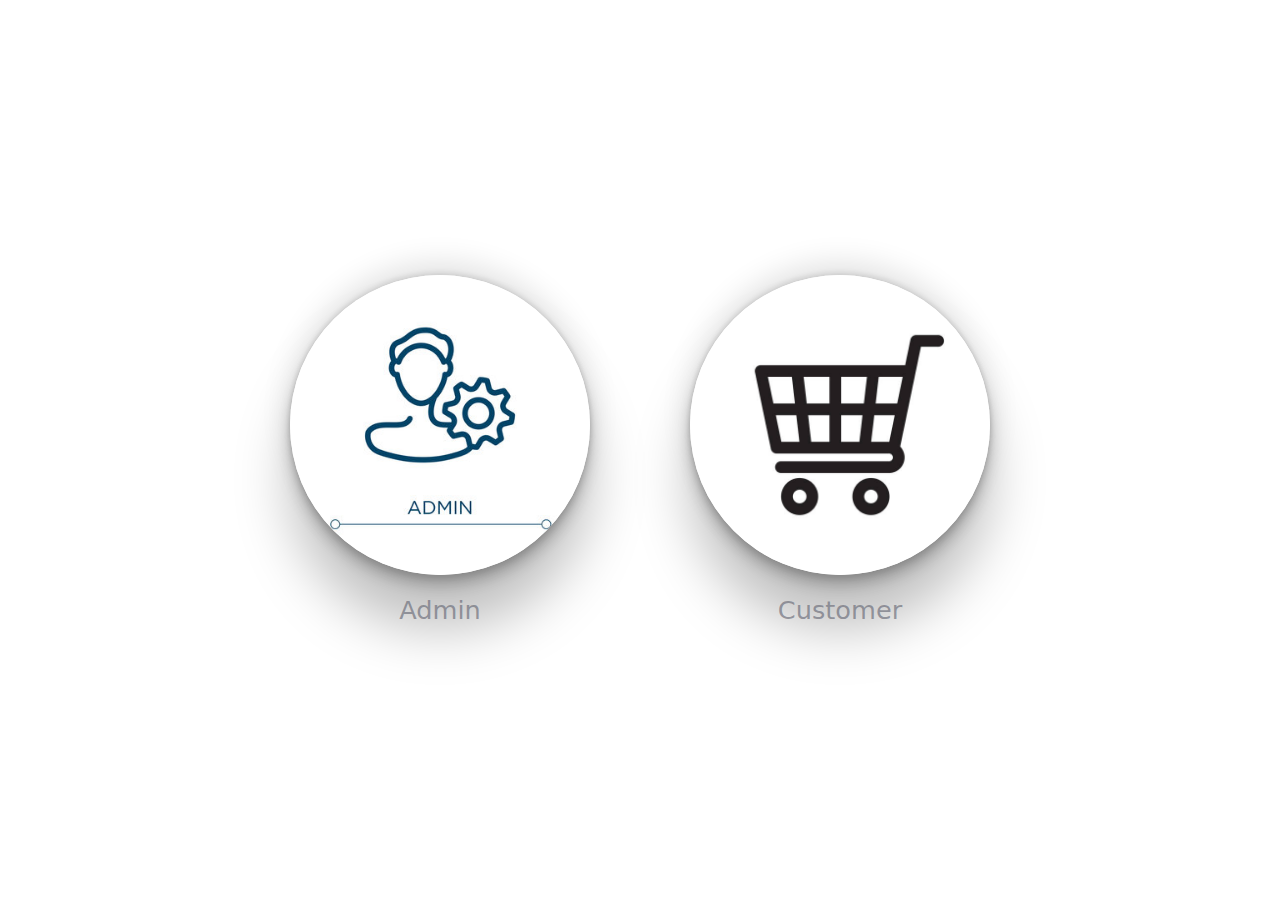
<file: index.html>
<!DOCTYPE html>
<html lang="en">
  <head>
    <title><Main></Main></title>
    <!-- Required meta tags -->
    <meta charset="utf-8" />
    <meta
      name="viewport"
      content="width=device-width, initial-scale=1, shrink-to-fit=no"
    />

    <!-- Bootstrap CSS v5.2.1 -->
    <link
      href="https://cdn.jsdelivr.net/npm/bootstrap@5.2.1/dist/css/bootstrap.min.css"
      rel="stylesheet"
      integrity="sha384-iYQeCzEYFbKjA/T2uDLTpkwGzCiq6soy8tYaI1GyVh/UjpbCx/TYkiZhlZB6+fzT"
      crossorigin="anonymous"
    />
    <link rel="stylesheet" href="./ASSET/css/main.css" />
  </head>

  <body>
    <div class="container">
      <div class="icon-container container-fluid">
        <a href="./Admin/views/admin.html">
          <div class="icon">
            <img
              src="./ASSET/img/360_F_359090172_vsL1da5fNVENKKMoQTq7NSwPPrllQcRB.jpg"
              alt="Admin"
            />
            <span class="icon-label">Admin</span>
          </div>
        </a>
        <a href="./Customer/views/customer.html">
          <div class="icon">
            <img
              src="./ASSET/img/istockphoto-1128229893-612x612.jpg"
              alt="Customer"
            />
            <span class="icon-label">Customer</span>
          </div>
        </a>
      </div>
    </div>
    <!-- Bootstrap JavaScript Libraries -->
    <script
      src="https://cdn.jsdelivr.net/npm/@popperjs/core@2.11.6/dist/umd/popper.min.js"
      integrity="sha384-oBqDVmMz9ATKxIep9tiCxS/Z9fNfEXiDAYTujMAeBAsjFuCZSmKbSSUnQlmh/jp3"
      crossorigin="anonymous"
    ></script>

    <script
      src="https://cdn.jsdelivr.net/npm/bootstrap@5.2.1/dist/js/bootstrap.min.js"
      integrity="sha384-7VPbUDkoPSGFnVtYi0QogXtr74QeVeeIs99Qfg5YCF+TidwNdjvaKZX19NZ/e6oz"
      crossorigin="anonymous"
    ></script>
  </body>
</html>
</file>
<file: ASSET/css/main.css>
* {
  padding: 0;
  margin: 0;
  box-sizing: border-box;
}

.modal {
  /* Set the modal to cover the whole screen */
  position: fixed;
  top: 0;
  left: 0;
  width: 100%;
  height: 100%;
  background-color: rgba(0, 0, 0, 0.5); /* Semi-transparent black background */
  display: none; /* Hide the modal by default */
  justify-content: center;
  align-items: center;
  text-align: center;
}

.modal-content {
  background-color: #fff;
  padding: 20px;
  border-radius: 5px;
  box-shadow: 0 0 10px rgba(0, 0, 0, 0.2);
  position: relative;
}

.closeModal {
  position: absolute;
  top: 5px;
  right: 5px;
  font-size: 18px;
  cursor: pointer;
}

body {
  background-color: white;
  font-family: system-ui;
}

header {
  display: grid;
  grid-template-columns: 1fr 50px;
  margin-top: 50px;
}

header .shopping {
  position: relative;
  text-align: right;
  cursor: pointer;
}

header .shopping img {
  width: 40px;
}

header .shopping span {
  background: red;
  border-radius: 50%;
  display: flex;
  justify-content: center;
  align-items: center;
  color: #fff;
  position: absolute;
  top: -5px;
  left: 80%;
  padding: 3px 10px;
}

.product {
  width: 100%;
  transition: all 1s;
  transform: translateY(0);
}
.product img {
  width: 300px;
}
.product h2 {
  font-size: 25px;
}
.product:hover {
  transform: translateY(-20px);
}

.list {
  display: grid;
  -moz-column-gap: 20px;
       column-gap: 20px;
  gap: 30px;
  margin-top: 50px;
  justify-content: center;
  align-items: center;
}
@media screen and (min-width: 576px) {
  .list {
    grid-template-columns: repeat(1, 1fr);
  }
}
@media screen and (min-width: 758px) {
  .list {
    grid-template-columns: repeat(2, 1fr);
  }
}
@media screen and (min-width: 992px) {
  .list {
    grid-template-columns: repeat(3, 1fr);
  }
}
@media screen and (min-width: 1200px) {
  .list {
    grid-template-columns: repeat(4, 1fr);
  }
}

.list .item {
  text-align: center;
  background-color: #dce0e1;
  padding: 20px;
  box-shadow: 0 50px 50px #757676;
  letter-spacing: 1px;
}

.list .item img {
  width: 300px;
  height: 300px;
  -o-object-fit: cover;
     object-fit: cover;
}

.list .item .title {
  font-weight: 600;
}

.list .item .price {
  margin: 10px;
}

.list .item button {
  background-color: #1c1f25;
  color: #fff;
  width: 100%;
  padding: 10px;
}

.card {
  position: fixed;
  top: 0;
  left: 100%;
  width: 500px;
  background-color: rgba(101, 103, 116, 0.6352941176);
  height: 100vh;
  transition: 0.5s;
}

.active .card {
  left: calc(100% - 450px);
}

.card h1 {
  color: #e2ebfc;
  font-weight: 100;
  margin: 0;
  padding: 0 20px;
  height: 80px;
  display: flex;
  align-items: center;
}

.card .checkOut {
  position: absolute;
  bottom: 0;
  width: 100%;
  display: grid;
  grid-template-columns: repeat(2, 1fr);
}

.card .checkOut div {
  background-color: green;
  width: 100%;
  height: 70px;
  display: flex;
  justify-content: center;
  align-items: center;
  font-weight: bold;
  cursor: pointer;
}

.card .checkOut div:nth-child(2) {
  background-color: #1c1f25;
  color: #fff;
}

.listCard li {
  display: grid;
  grid-template-columns: 100px repeat(3, 1fr);
  color: #fff;
  row-gap: 10px;
}

.listCard li div {
  display: flex;
  justify-content: center;
  align-items: center;
}

.listCard li img {
  width: 90%;
}

.listCard {
  justify-content: center;
}
.listCard li button {
  background-color: rgba(255, 255, 255, 0.3333333333);
  border: 1px solid transparent;
  border-radius: 50%;
  line-height: 50px;
  width: 80px;
  height: 80px;
}
.listCard li .btn-remove {
  color: #fff;
  background-color: rgba(255, 0, 0, 0.247);
}

.listCard .count {
  margin: 0 10px;
}

.btn {
  margin: 20px;
  display: block;
  text-align: center;
  transition: all 0.5s;
}
.btn:hover {
  background-color: rgb(144, 228, 144);
  color: white;
}

.product {
  box-shadow: rgba(60, 64, 67, 0.3) 0px 1px 2px 0px, rgba(60, 64, 67, 0.15) 0px 1px 3px 1px;
}

.icon-container {
  display: flex;
  justify-content: center;
  align-items: center;
  height: 100vh;
}
.icon-container a {
  text-decoration: none;
  margin: 50px 50px;
}

.icon {
  display: flex;
  flex-direction: column;
  align-items: center;
  cursor: pointer;
}
.icon span {
  color: rgba(101, 103, 116, 0.6352941176);
  font-size: 1.6rem;
  margin-top: 20px;
}

.icon img {
  width: 300px;
  height: 300px;
  border-radius: 50%;
  box-shadow: rgba(0, 0, 0, 0.25) 0px 54px 55px, rgba(0, 0, 0, 0.12) 0px -12px 30px, rgba(0, 0, 0, 0.12) 0px 4px 6px, rgba(0, 0, 0, 0.17) 0px 12px 13px, rgba(0, 0, 0, 0.09) 0px -3px 5px;
}

.icon-label {
  margin-top: 10px;
}

.icon:hover {
  transform: scale(1.1);
  transition: all 1s ease-in-out;
}/*# sourceMappingURL=main.css.map */
</file>
